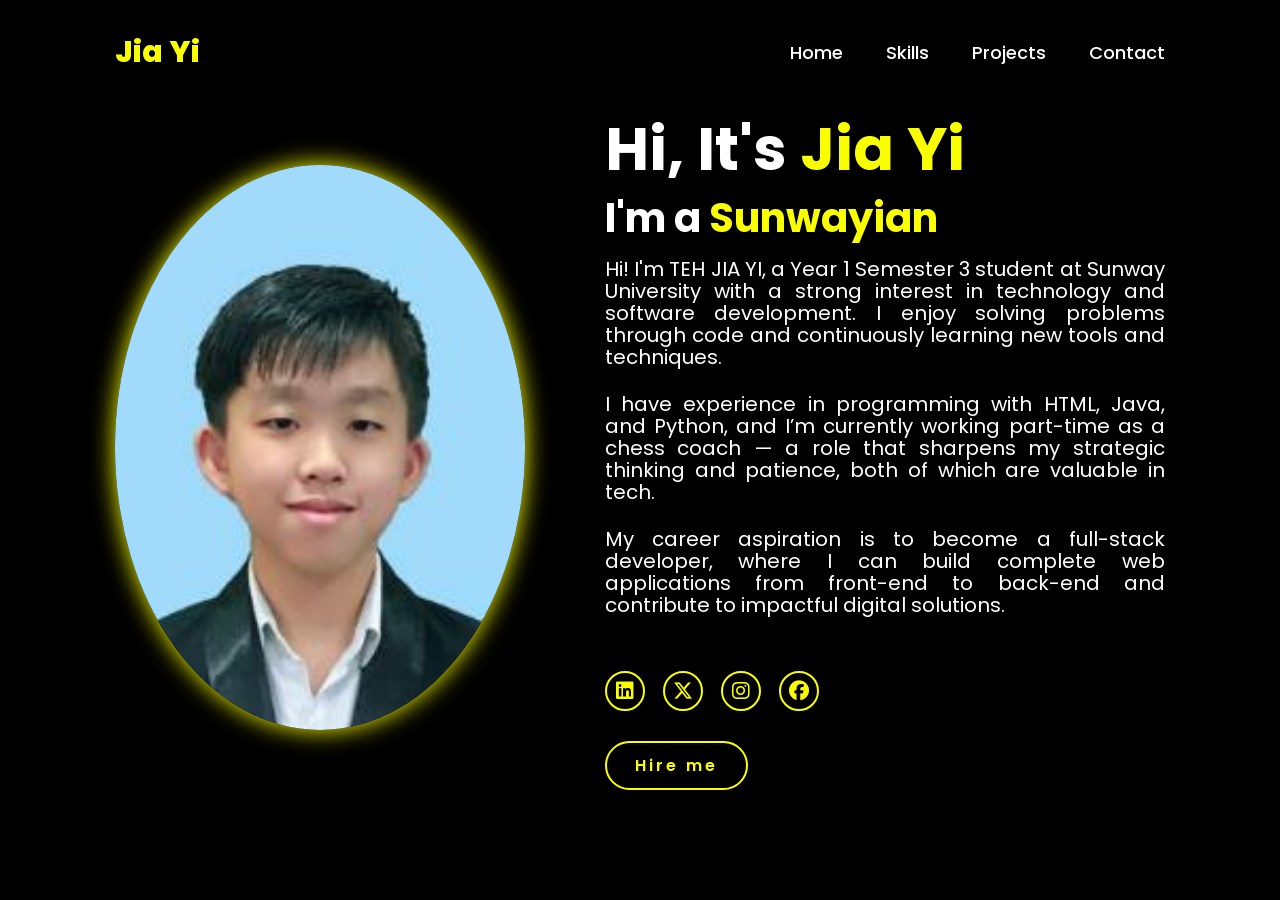
<file: index/index.html>
<!DOCTYPE html>
<html lang="en">
    
<head>
    <meta charset="UTF-8">
    <meta name="viewport" content="width=device-width, initial-scale=1.0">
    <link rel="stylesheet" href="https://cdnjs.cloudflare.com/ajax/libs/font-awesome/6.5.2/css/all.min.css">
    <link rel="stylesheet" href="../cssindi/style.css">
    <title>Portfolio Website</title>
</head>
<body>
    <header>
        <a href="#" class="logo">Jia Yi</a>


        <nav>
            <a href="../index/index.html">Home</a>
            <a href="../index/skills.html">Skills</a>
            <a href="../index/projects.html">Projects</a>
            <a href="../index/contact.html">Contact</a>
        </nav>
    </header>
    <section class="home">
        <div class="home-img">
            <img src="../imagesindi/me.png" alt="">
        </div>
        <div class="home-content">
            <h1>Hi, It's <span>Jia Yi</span></h1>
            <h3 class="typing-text">I'm a <span id="typing"></span></h3>

                 
    <p>
    Hi! I'm TEH JIA YI, a Year 1 Semester 3 student at Sunway University with a strong interest in technology and software development. I enjoy solving problems through code and continuously learning new tools and techniques.
   </p>
   <p>
    I have experience in programming with HTML, Java, and Python, and I’m currently working part-time as a chess coach — a role that sharpens my strategic thinking and patience, both of which are valuable in tech.
  </p>
   <p>
    My career aspiration is to become a full-stack developer, where I can build complete web applications from front-end to back-end and contribute to impactful digital solutions.
    </p>

            <div class="social-icons">
                <a href="https://www.linkedin.com/in/j1a-y1-019217247/"><i class="fa-brands fa-linkedin"></i></a>
                <a href="https://x.com/J1ay1_now"><i class="fa-brands fa-x-twitter"></i></a>
                <a href="https://www.instagram.com/1mjiayi/?next=%2F"><i class="fa-brands fa-instagram"></i></a>
                <a href="https://www.facebook.com/Ncs.Jia.Yi/"><i class="fa-brands fa-facebook"></i></a>
            </div>
            <a href="#" class="btn">Hire me</a>
        </div>
    </section>

    <script src="../jsindi/scriptindex.js"></script>

</body>
</html>
</file>
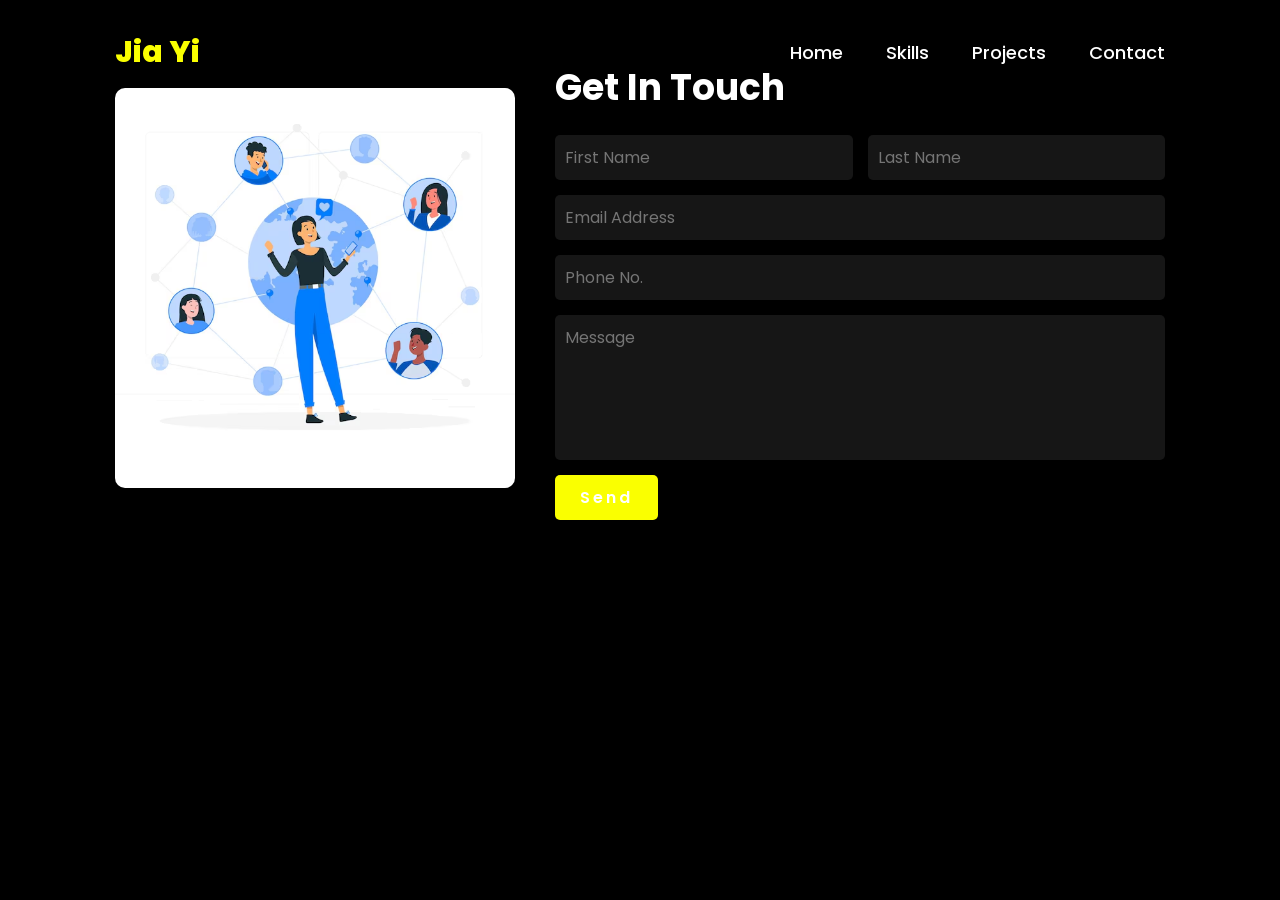
<file: index/contact.html>
<!DOCTYPE html>
<html lang="en">
<head>
    <meta charset="UTF-8">
    <meta name="viewport" content="width=device-width, initial-scale=1.0">
    <link rel="stylesheet" href="https://cdnjs.cloudflare.com/ajax/libs/font-awesome/6.5.2/css/all.min.css">
    <link rel="stylesheet" href="../cssindi/style.css">
    <title>Contact - Jia Yi</title>
</head>
<body>
    <header>
        <a href="#" class="logo">Jia Yi</a>
        <nav>
            <a href="../index/index.html">Home</a>
            <a href="../index/skills.html">Skills</a>
            <a href="../index/projects.html">Projects</a>
            <a href="../index/contact.html">Contact</a>
        </nav>
    </header>

    <section class="contact">
        <div class="contact-container">
            <div class="contact-image">
                <img src="../imagesindi/connect.png" alt="Contact Illustration">
            </div>
            <div class="contact-form">
                <h1>Get In Touch</h1>
                <form action="#" method="post" onsubmit="return validateForm()">
                    <div class="form-group">
                        <input type="text" id="name" placeholder="First Name" required>
                        <input type="text" id="lastname" placeholder="Last Name" required>
                    </div>
                    <input type="email" id="email" placeholder="Email Address" required>
                    <input type="tel" id="phone" placeholder="Phone No." required>
                    <textarea id="message" placeholder="Message" rows="5" required></textarea>
                    <button type="submit" class="btn">Send</button>
                </form>
            </div>
        </div>
    </section>

    <script src="../jsindi/scriptcontact.js"></script>
</body>
</html>
</file>
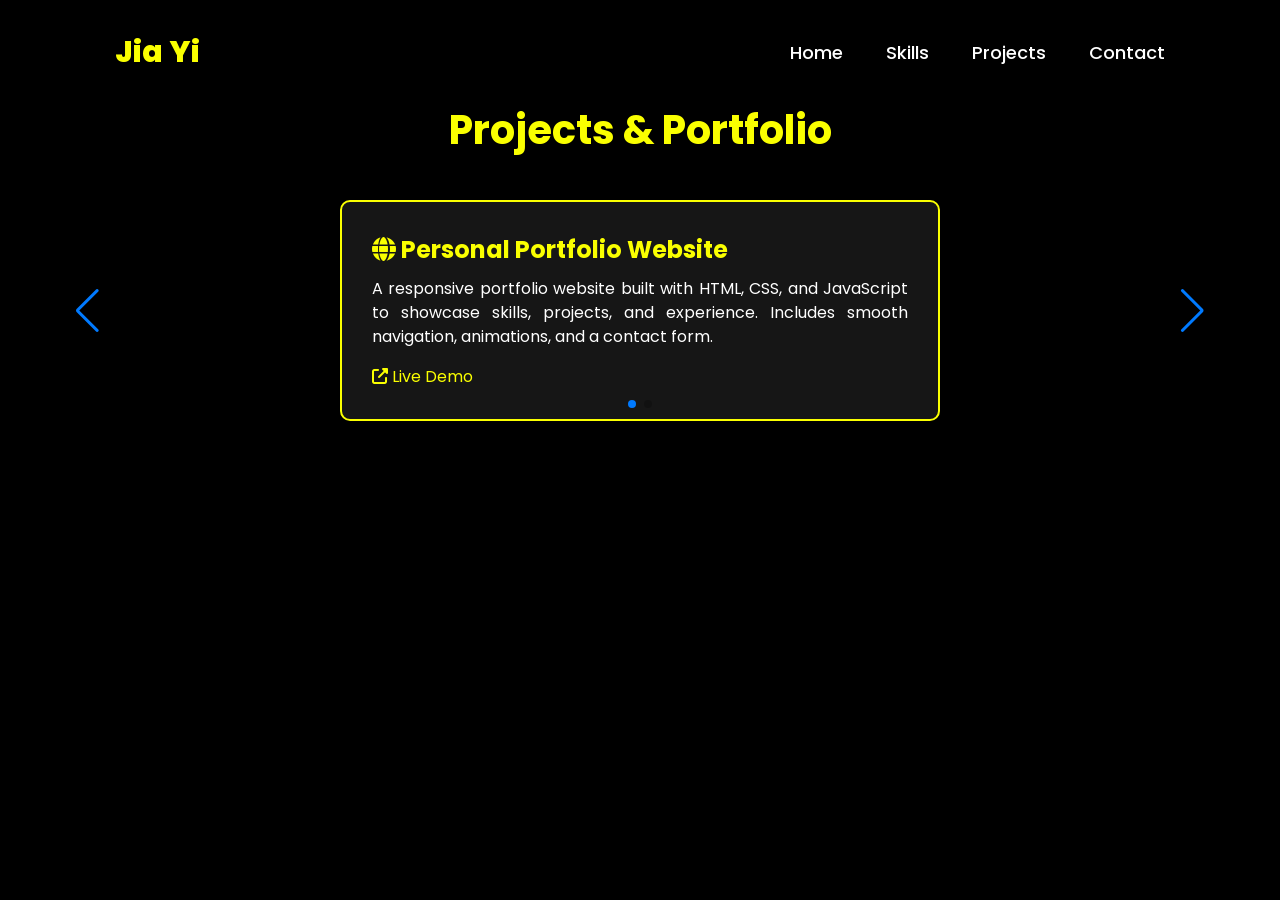
<file: index/projects.html>
<!DOCTYPE html>
<html lang="en">
<head>
    <meta charset="UTF-8">
    <meta name="viewport" content="width=device-width, initial-scale=1.0">
    <title>Projects Carousel - Jia Yi</title>
    <link rel="stylesheet" href="../cssindi/style.css">
    <link rel="stylesheet" href="https://cdnjs.cloudflare.com/ajax/libs/font-awesome/6.5.2/css/all.min.css">
    <link rel="stylesheet" href="https://cdn.jsdelivr.net/npm/swiper@9/swiper-bundle.min.css"/>
    
</head>
<body>
    <header>
        <a href="#" class="logo">Jia Yi</a>
        <nav>
            <a href="../index/index.html">Home</a>
            <a href="../index/skills.html">Skills</a>
            <a href="../index/projects.html">Projects</a>
            <a href="../index/contact.html">Contact</a>
        </nav>
    </header>

    <section class="projects">
        <h1>Projects & Portfolio</h1>
        <div class="swiper mySwiper">
            <div class="swiper-wrapper">
                <div class="swiper-slide">
                    <div class="project-card">
                        <h2><i class="fas fa-globe"></i> Personal Portfolio Website</h2>
                        <p>A responsive portfolio website built with HTML, CSS, and JavaScript to showcase skills, projects, and experience. Includes smooth navigation, animations, and a contact form.</p>
                        <a href="https://brittanychiang.com/" target="_blank"><i class="fas fa-external-link-alt"></i> Live Demo</a>
                    </div>
                </div>
                <div class="swiper-slide">
                    <div class="project-card">
                        <h2><i class="fas fa-chess-board"></i> Chess Training App</h2>
                        <p>A web-based application designed to help beginner and intermediate players improve their chess skills. Features include interactive lessons, puzzles, and progress tracking.</p>
                        <a href="https://github.com/KeeghanM/chess-training-app" target="_blank"><i class="fas fa-code-branch"></i> View on GitHub</a>
                    </div>
                </div>
            </div>
            <div class="swiper-pagination"></div>
            <div class="swiper-button-next"></div>
            <div class="swiper-button-prev"></div>
        </div>
    </section>

    <script src="https://cdn.jsdelivr.net/npm/swiper@9/swiper-bundle.min.js"></script>
    <script src="../jsindi/scriptprojects.js">

    </script>
</body>
</html>
</file>
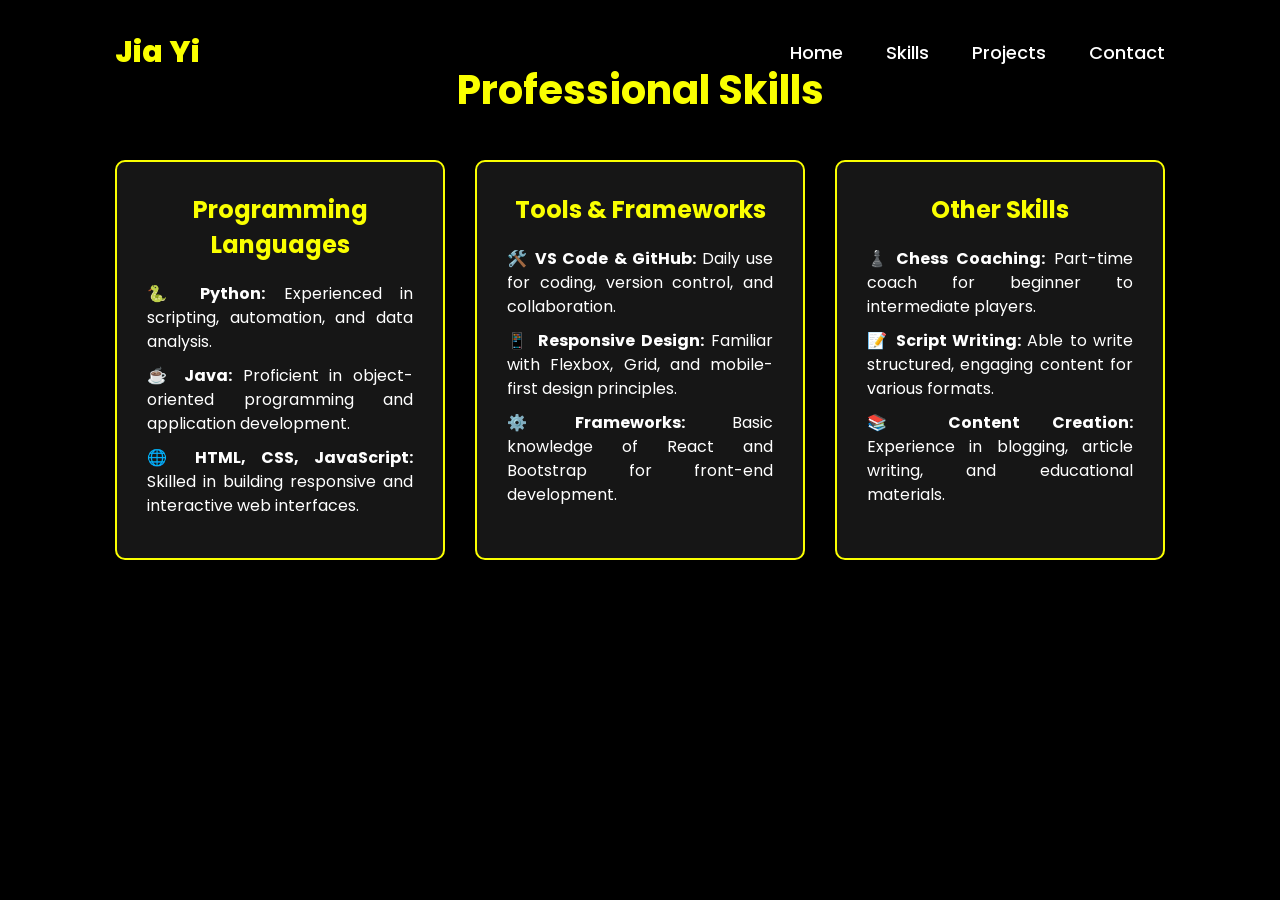
<file: index/skills.html>
<!DOCTYPE html>
<html lang="en">
<head>
    <meta charset="UTF-8">
    <meta name="viewport" content="width=device-width, initial-scale=1.0">
    <link rel="stylesheet" href="https://cdnjs.cloudflare.com/ajax/libs/font-awesome/6.5.2/css/all.min.css">
    <link rel="stylesheet" href="../cssindi/style.css">
    <title>Skills - Jia Yi</title>
</head>
<body>
    <header>
        <a href="#" class="logo">Jia Yi</a>
        <nav>
            <a href="../index/index.html">Home</a>
            <a href="../index/skills.html">Skills</a>
            <a href="../index/projects.html">Projects</a>
            <a href="../index/contact.html">Contact</a>
        </nav>
    </header>

<section class="skills">
    <h1>Professional Skills</h1>
    <div class="skill-box">
        <div class="skill-card">
            <h2>Programming Languages</h2>
            <ul>
                <li>🐍 <strong>Python:</strong> Experienced in scripting, automation, and data analysis.</li>
                <li>☕ <strong>Java:</strong> Proficient in object-oriented programming and application development.</li>
                <li>🌐 <strong>HTML, CSS, JavaScript:</strong> Skilled in building responsive and interactive web interfaces.</li>
            </ul>
        </div>
        <div class="skill-card">
            <h2>Tools & Frameworks</h2>
            <ul>
                <li>🛠️ <strong>VS Code & GitHub:</strong> Daily use for coding, version control, and collaboration.</li>
                <li>📱 <strong>Responsive Design:</strong> Familiar with Flexbox, Grid, and mobile-first design principles.</li>
                <li>⚙️ <strong>Frameworks:</strong> Basic knowledge of React and Bootstrap for front-end development.</li>
            </ul>
        </div>
        <div class="skill-card">
            <h2>Other Skills</h2>
            <ul>
                <li>♟️ <strong>Chess Coaching:</strong> Part-time coach for beginner to intermediate players.</li>
                <li>📝 <strong>Script Writing:</strong> Able to write structured, engaging content for various formats.</li>
                <li>📚 <strong>Content Creation:</strong> Experience in blogging, article writing, and educational materials.</li>
            </ul>
        </div>
    </div>
</section>
<script src="../jsindi/scriptskills.js"></script>


</body>
</html>
</file>
<file: cssindi/style.css>
@import url('https://fonts.googleapis.com/css2?family=Poppins:wght@100;200;300;400;500;600&display=swap');

* {
    margin: 0;
    padding: 0;
    box-sizing: border-box;
    text-decoration: none;
    border: none;
    outline: none;
    font-family: 'Poppins', sans-serif;
}

html {
    font-size: 62.5%;
}

body {
    width: 100%;
    min-height: 100vh;
    overflow-x: hidden;
    background-color: black;
    color: white;
}


header {
    margin-top: 20px;
    position: fixed;
    top: 0;
    left: 0;
    width: 100%;
    padding: 1rem 9%;
    background-color: transparent;
    filter: drop-shadow(10px);
    display: flex;
    justify-content: space-between;
    align-items: center;
    z-index: 100;
}

.logo {
    font-size: 3rem;
    color: #faff00;
    font-weight: 800;
    cursor: pointer;
    transition: 0.5s ease;
}

.logo:hover {
    transform: scale(1.1);
}

nav a {
    font-size: 1.8rem;
    color: white;
    margin-left: 4rem;
    font-weight: 500;
    transition: 0.3s ease;
    border-bottom: 3px solid transparent;
}

nav a:hover,
nav a.active {
    color: #faff00;
    border-bottom: 3px solid #faff00;
}


@media(max-width: 995px) {
    nav {
        position: absolute;
        display: none;
        top: 0;
        right: 0;
        width: 40%;
        border-left: 3px solid #faff00;
        border-bottom: 3px solid #faff00;
        border-bottom-left-radius: 2rem;
        padding: 1rem;
        background-color: #161616;
        border-top: 0.1rem solid rgba(0,0,0,0.1);
    }

    nav.active {
        display: block;
    }

    nav a {
        display: block;
        font-size: 2rem;
        margin: 3rem 0;
    }

    nav a:hover,
    nav a.active {
        padding: 1rem;
        border-radius: 0.5rem;
        border-bottom: 0.5rem solid #faff00;
    }
}


section {
    min-height: 100vh;
    padding: 5rem 9%;
}


.home {
    display: flex;
    justify-content: center;
    align-items: center;
    gap: 8rem;
    background-color: black;
}

.home .home-content h1 {
    font-size: 6rem;
    font-weight: 700;
    line-height: 1.3;
}

span {
    color: #faff00;
}

.home-content h3 {
    font-size: 4rem;
    margin-bottom: 1rem;
    font-weight: 700;
}

.home-content p {
    font-size: 2rem;
    text-align: justify;
    line-height: 2.2rem;
    margin-bottom: 2.5rem;
}

.home-img {
    border-radius: 50%;
}

.home-img img {
    position: relative;
    width: 32vw;
    border-radius: 50%;
    box-shadow: 0 0 25px #faff00;
    cursor: pointer;
    transition: 0.2s linear;
}

.home-img img:hover {
    transform: scale(1.05);
}


.social-icons a {
    display: inline-flex;
    justify-content: center;
    align-items: center;
    width: 4rem;
    height: 4rem;
    background-color: transparent;
    border: 0.2rem solid #faff00;
    font-size: 2rem;
    border-radius: 50%;
    margin: 3rem 1.5rem 3rem 0;
    transition: 0.3s ease;
    color: #faff00;
}

.social-icons a:hover {
    color: black;
    transform: scale(1.3) translateY(-5px);
    background-color: #faff00;
    box-shadow: 0 0 25px #faff00;
}


.btn {
    display: inline-block;
    padding: 1rem 2.8rem;
    background-color: black;
    border-radius: 4rem;
    font-size: 1.6rem;
    color: #faff00;
    letter-spacing: 0.3rem;
    font-weight: 600;
    border: 2px solid #faff00;
    transition: 0.3s ease;
    cursor: pointer;
}

.btn:hover {
    transform: scale(1.03);
    background-color: #faff00;
    color: black;
    box-shadow: 0 0 25px #faff00;
}



.skills {
    padding: 6rem 9%;
    background-color: black;
    color: white;
    text-align: center;
}

.skills h1 {
    font-size: 4rem;
    color: #faff00;
    margin-bottom: 4rem;
}

.skill-box {
    display: flex;
    flex-wrap: wrap;
    justify-content: center;
    gap: 3rem;
}

.skill-card {
    background-color: #161616;
    border: 2px solid #faff00;
    border-radius: 1rem;
    padding: 3rem 2rem;
    width: 100%;
    max-width: 350px;
    min-height: 300px;
    display: flex;
    flex-direction: column;
    justify-content: flex-start;
    align-items: center;
    text-align: center;
    transition: transform 0.3s ease;
    flex: 1 1 30rem;
}

.skill-card:hover {
    transform: scale(1.05);
    box-shadow: 0 0 20px #faff00;
}

.skill-card h2 {
    font-size: 2.4rem;
    margin-bottom: 2rem;
    color: #faff00;
}

.skill-card ul {
    list-style: none;
    padding: 0;
    margin: 0;
    font-size: 1.6rem;
    line-height: 2.4rem;
}

.skill-card ul li {
    margin-bottom: 1rem;
    padding: 0 1rem;
    word-break: break-word;
    text-align: justify;
}


.projects {
    padding: 10rem 5%;
    text-align: center;
}

.projects h1 {
    font-size: 4rem;
    color: #faff00;
    margin-bottom: 4rem;
}

.swiper {
    width: 100%;
    padding-bottom: 50px;
}

.project-card {
    background-color: #161616;
    border: 2px solid #faff00;
    border-radius: 1rem;
    padding: 3rem;
    max-width: 600px;
    margin: auto;
    text-align: justify;
    transition: transform 0.3s ease;
}

.project-card:hover {
    transform: scale(1.05);
    box-shadow: 0 0 20px #faff00;
}

.project-card h2 {
    font-size: 2.4rem;
    margin-bottom: 1rem;
    color: #faff00;
}

.project-card p {
    font-size: 1.6rem;
    line-height: 2.4rem;
    margin-bottom: 1.5rem;
}

.project-card a {
    font-size: 1.6rem;
    color: #faff00;
    text-decoration: none;
    border-bottom: 1px solid transparent;
    transition: 0.3s ease;
}

.project-card a:hover {
    color: white;
    border-bottom: 1px solid #faff00;
}



.contact {
    padding: 6rem 9%;
    background-color: black;
    color: white;
}

.contact-container {
    display: flex;
    flex-wrap: wrap;
    align-items: center;
    justify-content: space-between;
    gap: 4rem;
}

.contact-image img {
    max-width: 100%;
    width: 400px;
    border-radius: 1rem;
}

.contact-form {
    flex: 1;
    min-width: 300px;
}

.contact-form h1 {
    font-size: 3.6rem;
    margin-bottom: 2rem;
    color: white;
}

.contact-form form {
    display: flex;
    flex-direction: column;
    gap: 1.5rem;
}

.form-group {
    display: flex;
    gap: 1.5rem;
}

.form-group input {
    flex: 1;
}

.contact-form input,
.contact-form textarea {
    padding: 1rem;
    border-radius: 0.5rem;
    border: none;
    font-size: 1.6rem;
    width: 100%;
    background-color: #161616;
    color: white;
}

.contact-form textarea {
    resize: none;
}

.contact-form .btn {
    align-self: flex-start;
    background-color: #faff00;
    color: white;
    border: none;
    padding: 1rem 2.5rem;
    font-size: 1.6rem;
    border-radius: 0.5rem;
    cursor: pointer;
    transition: 0.3s ease;
}

.contact-form .btn:hover {
    background-color: white;
    color: #faff00;
}




@media (max-width: 768px) {
    .skill-box {
        flex-direction: column;
        align-items: center;
    }

    .skill-card {
        width: 90%;
    }
}


@media (max-width: 1000px) {
    .home {
        gap: 4rem;
    }
}

@media (max-width: 995px) {
    .home {
        flex-direction: column;
        margin: 5rem 4rem;
    }

    .home .home-content h3 {
        font-size: 2.5rem;
    }

    .home-content h1 {
        font-size: 5rem;
    }

    .home-img img {
        width: 70vw;
        margin-top: 4rem;
    }
}
</file>
